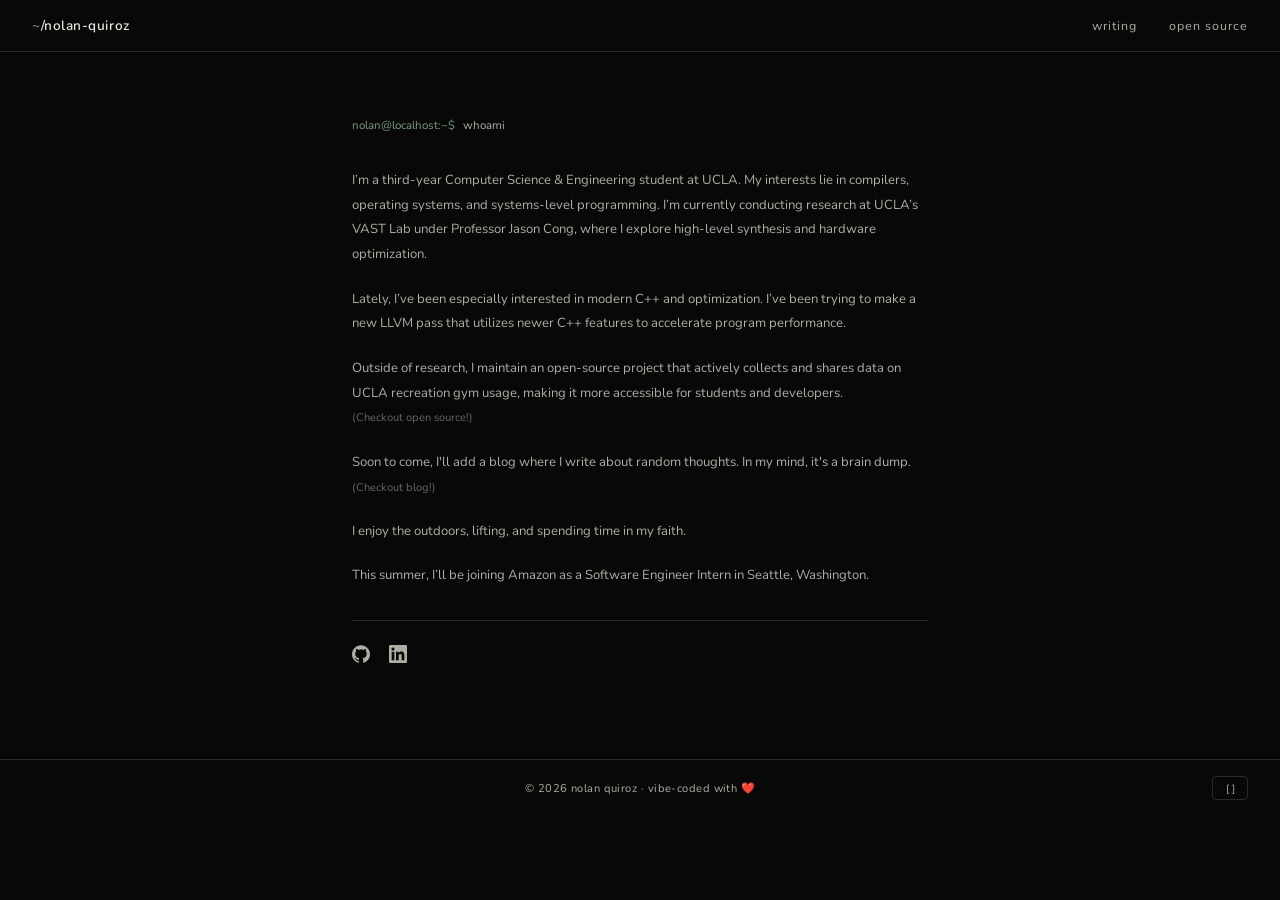
<file: index.html>
<!DOCTYPE html>
<html lang="en" data-theme="dark">
<head>
  <meta charset="UTF-8" />
  <meta name="viewport" content="width=device-width, initial-scale=1.0" />
  <title>Nolan Quiroz</title>
  <link rel="stylesheet" href="style.css?v=3" />
  <link rel="preconnect" href="https://fonts.googleapis.com" />
  <link rel="preconnect" href="https://fonts.gstatic.com" crossorigin />
  <link href="https://fonts.googleapis.com/css2?family=Nunito:wght@300;400;500;600&display=swap" rel="stylesheet" />
  <style>
    .home-nav {
      display: flex;
      align-items: center;
      justify-content: space-between;
      padding: 0 2rem;
      height: 52px;
      border-bottom: 1px solid var(--border);
      position: sticky;
      top: 0;
      background: var(--bg);
      z-index: 100;
    }

    .home-nav-left {
      display: flex;
      align-items: center;
      gap: 1rem;
    }

    .home-nav-name {
      font-family: 'Nunito', sans-serif;
      font-size: 0.85rem;
      font-weight: 600;
      color: var(--text);
      letter-spacing: 0.04em;
    }

    .home-nav-name .tilde {
      color: var(--accent);
    }

    .home-nav-right {
      display: flex;
      align-items: center;
      gap: 2rem;
    }

    .home-nav-right a {
      font-family: 'Nunito', sans-serif;
      font-size: 0.78rem;
      color: var(--text-muted);
      text-decoration: none;
      letter-spacing: 0.08em;
      transition: color 0.15s;
    }

    .home-nav-right a:hover {
      color: var(--text);
    }

    .bio-wrapper {
      max-width: 640px;
      margin: 0 auto;
      padding: 4rem 2rem 6rem;
    }

    .bio-prompt {
      font-family: 'Nunito', sans-serif;
      font-size: 0.72rem;
      color: var(--text-muted);
      margin-bottom: 2rem;
      display: flex;
      align-items: center;
      gap: 0.5rem;
    }

    .bio-prompt::before {
      content: 'nolan@localhost:~$';
      color: var(--accent);
    }

    .bio-body p {
      font-family: 'Nunito', sans-serif;
      font-size: 0.82rem;
      color: var(--text-muted);
      line-height: 1.9;
      margin-bottom: 1.2rem;
    }

    .bio-body p:last-child {
      margin-bottom: 0;
    }

    .bio-body a {
      color: var(--text);
      text-decoration: underline;
      text-underline-offset: 3px;
      text-decoration-color: var(--dim);
      transition: text-decoration-color 0.15s, color 0.15s;
    }

    .bio-body a:hover {
      color: var(--accent);
      text-decoration-color: var(--accent);
      opacity: 1;
    }

    .social-icons {
      display: flex;
      align-items: center;
      gap: 1.2rem;
      margin-top: 2rem;
      padding-top: 1.5rem;
      border-top: 1px solid var(--border);
    }

    .social-icons a {
      color: var(--text-muted);
      transition: color 0.15s;
      display: flex;
      align-items: center;
    }

    .social-icons a:hover {
      color: var(--accent);
      opacity: 1;
    }

    .social-icons svg {
      width: 18px;
      height: 18px;
      fill: currentColor;
    }

    .home-footer {
      position: relative;
      border-top: 1px solid var(--border);
      padding: 1.2rem 2rem;
      text-align: center;
      font-size: 0.7rem;
      color: var(--text-muted);
      font-family: 'Nunito', sans-serif;
      letter-spacing: 0.04em;
    }

    .home-footer #theme-toggle {
      position: absolute;
      right: 2rem;
      top: 50%;
      transform: translateY(-50%);
    }

    .home-footer a {
      color: var(--text-muted);
    }

    .home-footer a:hover {
      color: var(--accent);
      opacity: 1;
    }

    @media (max-width: 640px) {
      .bio-wrapper {
        padding: 2.5rem 1.2rem 5rem;
      }

      .home-nav {
        padding: 0 1.2rem;
      }

      .home-nav-right {
        gap: 1.2rem;
      }
    }
  </style>
  <!-- Generated with favicon.io :O -->
  <link rel="apple-touch-icon" sizes="180x180" href="/image/apple-touch-icon.png">
  <link rel="icon" type="image/png" sizes="32x32" href="/image/favicon-32x32.png">
  <link rel="icon" type="image/png" sizes="16x16" href="/image/favicon-16x16.png">
  <link rel="manifest" href="/image/site.webmanifest">

</head>
<body>
<nav class="home-nav">
  <div class="home-nav-left">
    <span class="home-nav-name"><span class="tilde">~</span>/nolan-quiroz</span>
  </div>
  <div class="home-nav-right">
    <a href="blog.html">writing</a>
    <!-- <a href="projects.html">projects</a>-->
    <a href="opensource.html">open source</a>
  </div>
</nav>

<main class="bio-wrapper">
  <div class="bio-prompt"> whoami</div>
  <div class="bio-body">
    <p>
      I’m a third-year Computer Science &amp; Engineering student at UCLA. My interests lie in compilers, operating systems, and systems-level programming. I’m currently conducting research at UCLA’s VAST Lab under Professor Jason Cong, where I explore high-level synthesis and hardware optimization.
    </p>

    <p>
      Lately, I’ve been especially interested in modern C++ and optimization. I’ve been trying to make a new LLVM pass that utilizes newer C++ features to accelerate program performance.
    </p>

    <p>
      Outside of research, I maintain an open-source project that actively collects and shares data on UCLA recreation gym usage, making it more accessible for students and developers.
      <br>
      <span style="font-size: 0.85em; color: #666;">
    (Checkout open source!)
      </span>
    </p>
   <p>
      Soon to come, I'll add a blog where I write about random thoughts. In my mind, it's a brain dump.
     <span style="font-size: 0.85em; color: #666;">
    (Checkout blog!)
     </span>
   </p>

    <p>
      I enjoy the outdoors, lifting, and spending time in my faith.
    </p>

    <p>
      This summer, I’ll be joining Amazon as a Software Engineer Intern in Seattle, Washington.
    </p>
    <div class="social-icons">
      <a href="https://github.com/nolan2327" target="_blank" aria-label="GitHub" title="GitHub">
        <svg viewBox="0 0 24 24" xmlns="http://www.w3.org/2000/svg">
          <path d="M12 .297c-6.63 0-12 5.373-12 12 0 5.303 3.438 9.8 8.205 11.385.6.113.82-.258.82-.577 0-.285-.01-1.04-.015-2.04-3.338.724-4.042-1.61-4.042-1.61C4.422 18.07 3.633 17.7 3.633 17.7c-1.087-.744.084-.729.084-.729 1.205.084 1.838 1.236 1.838 1.236 1.07 1.835 2.809 1.305 3.495.998.108-.776.417-1.305.76-1.605-2.665-.3-5.466-1.332-5.466-5.93 0-1.31.465-2.38 1.235-3.22-.135-.303-.54-1.523.105-3.176 0 0 1.005-.322 3.3 1.23.96-.267 1.98-.399 3-.405 1.02.006 2.04.138 3 .405 2.28-1.552 3.285-1.23 3.285-1.23.645 1.653.24 2.873.12 3.176.765.84 1.23 1.91 1.23 3.22 0 4.61-2.805 5.625-5.475 5.92.42.36.81 1.096.81 2.22 0 1.606-.015 2.896-.015 3.286 0 .315.21.69.825.57C20.565 22.092 24 17.592 24 12.297c0-6.627-5.373-12-12-12"/>
        </svg>
      </a>
      <a href="https://linkedin.com/in/nolanquiroz" target="_blank" aria-label="LinkedIn" title="LinkedIn">
        <svg viewBox="0 0 24 24" xmlns="http://www.w3.org/2000/svg">
          <path d="M20.447 20.452h-3.554v-5.569c0-1.328-.027-3.037-1.852-3.037-1.853 0-2.136 1.445-2.136 2.939v5.667H9.351V9h3.414v1.561h.046c.477-.9 1.637-1.85 3.37-1.85 3.601 0 4.267 2.37 4.267 5.455v6.286zM5.337 7.433a2.062 2.062 0 0 1-2.063-2.065 2.064 2.064 0 1 1 2.063 2.065zm1.782 13.019H3.555V9h3.564v11.452zM22.225 0H1.771C.792 0 0 .774 0 1.729v20.542C0 23.227.792 24 1.771 24h20.451C23.2 24 24 23.227 24 22.271V1.729C24 .774 23.2 0 22.222 0h.003z"/>
        </svg>
      </a>
    </div>
  </div>
</main>

<footer class="home-footer">
  <p>© 2026 nolan quiroz · vibe-coded with ❤️ <a href="https://pages.github.com" target="_blank"></a></p>
  <button id="theme-toggle" aria-label="Toggle theme"></button>
</footer>

<script src="main.js"></script>
</body>
</html>
</file>
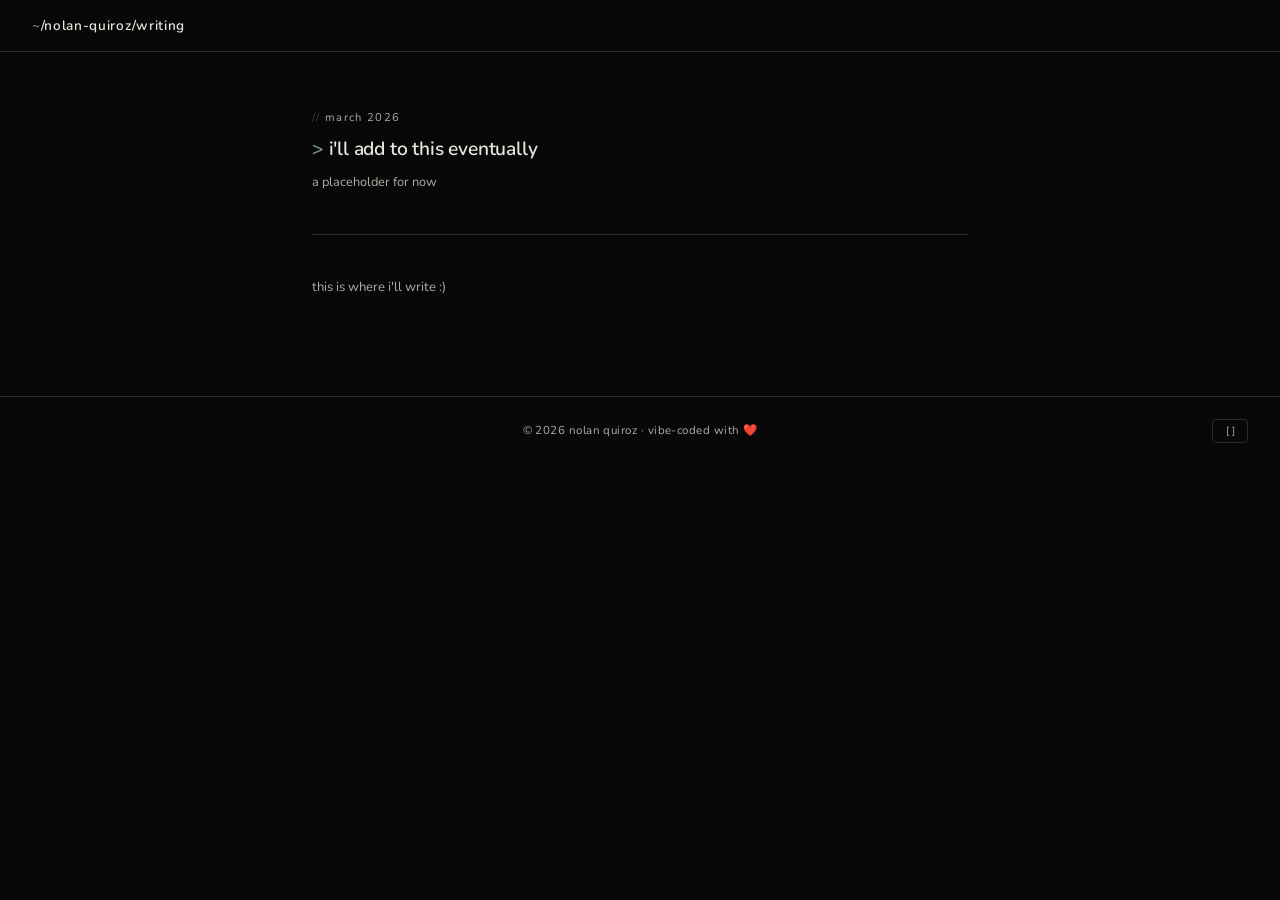
<file: blog/add_eventually/index.html>
<!DOCTYPE html>
<html lang="en" data-theme="dark">
<head>
  <meta charset="UTF-8" />
  <meta name="viewport" content="width=device-width, initial-scale=1.0" />
  <title>i'll add to this eventually — nolan quiroz</title>

  <link rel="stylesheet" href="../../style.css" />

  <link rel="preconnect" href="https://fonts.googleapis.com" />
  <link rel="preconnect" href="https://fonts.gstatic.com" crossorigin />
  <link href="https://fonts.googleapis.com/css2?family=Nunito:wght@300;400;500;600&display=swap" rel="stylesheet" />
</head>

<body>

<nav>
  <a href="../../blog.html" class="nav-logo">
    <span style="color:var(--accent)">~</span>/nolan-quiroz/writing
  </a>
</nav>

<main class="page">

  <p class="label">march 2026</p>
  <h1 class="page-title">i'll add to this eventually</h1>
  <p class="page-subtitle">a placeholder for now</p>

  <hr class="divider" />

  <section style="max-width: 600px;">
    <p style="color:var(--text-muted); font-size:0.82rem; line-height:1.9; font-family:'Nunito', sans-serif;">
      this is where i'll write :)
    </p>

  </section>

</main>

<footer>
  <p>© 2026 nolan quiroz · vibe-coded with ❤️</p>
  <button id="theme-toggle" aria-label="Toggle theme"></button>
</footer>

<script src="../../main.js"></script>
</body>
</html>
</file>
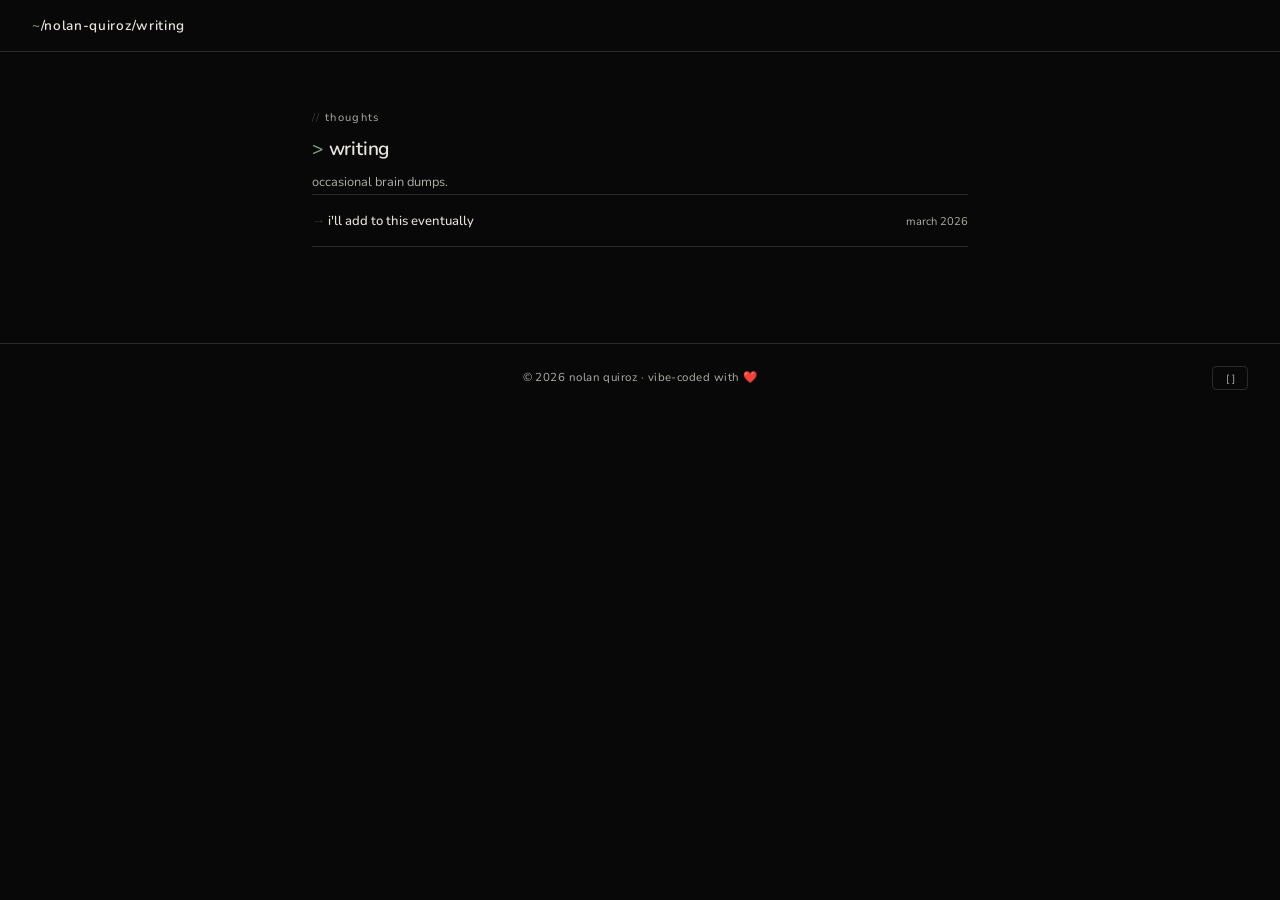
<file: blog.html>
<!DOCTYPE html>
<html lang="en" data-theme="dark">
<head>
  <meta charset="UTF-8" />
  <meta name="viewport" content="width=device-width, initial-scale=1.0" />
  <title>writing — nolan quiroz</title>

  <link rel="stylesheet" href="style.css?v=3" />

  <link rel="preconnect" href="https://fonts.googleapis.com" />
  <link rel="preconnect" href="https://fonts.gstatic.com" crossorigin />
  <link href="https://fonts.googleapis.com/css2?family=Nunito:wght@300;400;500;600&display=swap" rel="stylesheet" />

  <!-- favicon -->
  <link rel="apple-touch-icon" sizes="180x180" href="image/apple-touch-icon.png">
  <link rel="icon" type="image/png" sizes="32x32" href="image/favicon-32x32.png">
  <link rel="icon" type="image/png" sizes="16x16" href="image/favicon-16x16.png">
  <link rel="manifest" href="image/site.webmanifest">
</head>

<body>

<!-- SAME NAV AS OPEN SOURCE -->
<nav>
  <a href="index.html" class="nav-logo">
    <span style="color:var(--accent)">~</span>/nolan-quiroz/writing
  </a>
</nav>

<main class="page">

  <p class="label">thoughts</p>
  <h1 class="page-title">writing</h1>
  <p class="page-subtitle">occasional brain dumps.</p>

  <!-- <hr class="divider" /> -->

  <div class="post-list">

<!--    Let this serve as a structure for following entries-->
    <a href="blog/add_eventually/index.html" class="post-item">
    <span class="post-title">i'll add to this eventually</span>
    <span class="post-date">march 2026</span>
    </a>

  </div>

</main>

<footer>
  <p>© 2026 nolan quiroz · vibe-coded with ❤️</p>
  <button id="theme-toggle" aria-label="Toggle theme"></button>
</footer>

<script src="main.js"></script>
</body>
</html>
</file>
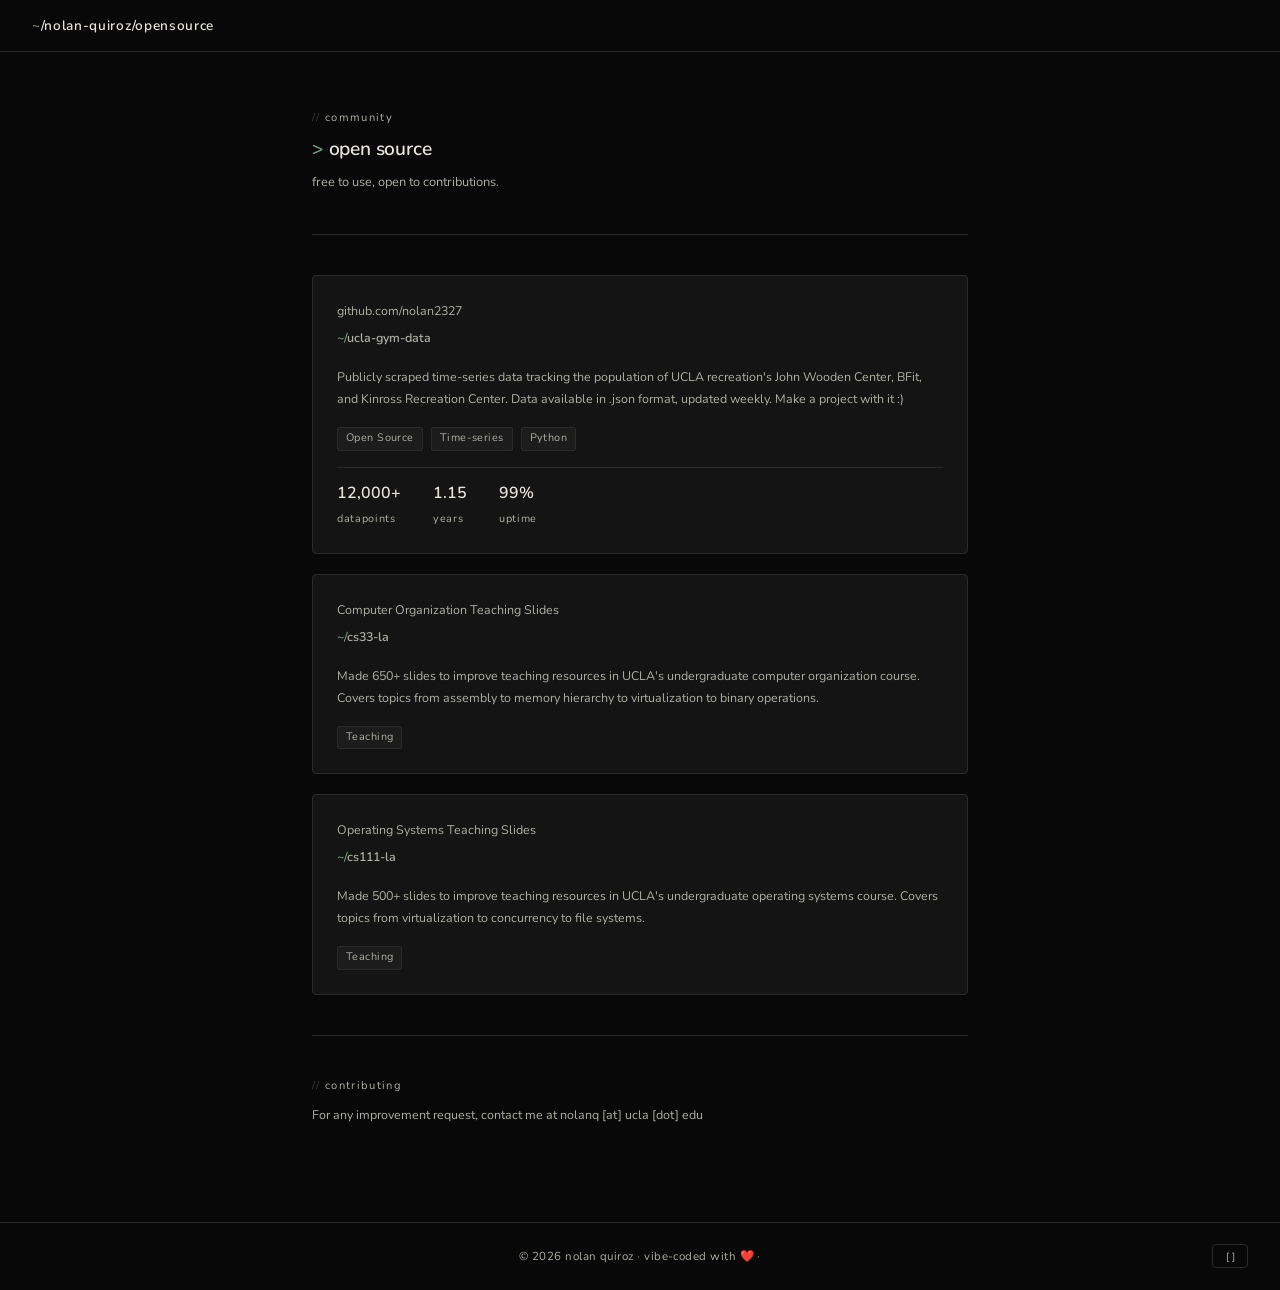
<file: opensource.html>
<!DOCTYPE html>
<html lang="en" data-theme="dark">
<head>
  <meta charset="UTF-8" />
  <meta name="viewport" content="width=device-width, initial-scale=1.0" />
  <title>open source — nolan quiroz</title>
  <link rel="stylesheet" href="style.css?v=3" />
  <link rel="preconnect" href="https://fonts.googleapis.com" />
  <link rel="preconnect" href="https://fonts.gstatic.com" crossorigin />
  <link href="https://fonts.googleapis.com/css2?family=Nunito:wght@300;400;500;600&display=swap" rel="stylesheet" />

  <!-- Generated with favicon.io :O -->
  <link rel="apple-touch-icon" sizes="180x180" href="image/apple-touch-icon.png">
  <link rel="icon" type="image/png" sizes="32x32" href="image/favicon-32x32.png">
  <link rel="icon" type="image/png" sizes="16x16" href="image/favicon-16x16.png">
  <link rel="manifest" href="image/site.webmanifest">
</head>

<body>

<nav>
  <a href="index.html" class="nav-logo"><span style="color:var(--accent)">~</span>/nolan-quiroz/opensource</a>
</nav>

<main class="page">

  <p class="label">community</p>
  <h1 class="page-title">open source</h1>
  <p class="page-subtitle">free to use, open to contributions.</p>

  <hr class="divider" />

  <a href="https://github.com/nolan2327/ucla-gym-data" target="_blank" class="oss-hero">
    <div class="oss-hero-top">
      <div>
        <p class="oss-repo-path">github.com/nolan2327</p>
        <p class="oss-repo-name">ucla-gym-data</p>
      </div>
    </div>

    <p>
      Publicly scraped time-series data tracking the population of UCLA recreation's
      John Wooden Center, BFit, and Kinross Recreation Center. Data available in
      .json format, updated weekly. Make a project with it :)
    </p>

    <div class="project-meta" style="flex-wrap:wrap; gap:0.5rem;">
      <span class="tag">Open Source</span>
      <span class="tag">Time-series</span>
      <span class="tag">Python</span>
    </div>

    <!--    These were cool but it's such a new thing-->
    <div class="oss-stats">
      <div class="oss-stat">
        <span>12,000+</span>
        <span>datapoints</span>
      </div>
      <div class="oss-stat">
        <span>1.15</span>
        <span>years</span>
      </div>
      <div class="oss-stat">
        <span>99%</span>
        <span>uptime</span>
      </div>
    </div>
  </a>

  <a href="https://drive.google.com/drive/folders/1ndtBdD84n2MkIwSyGzdMaVcl4__UjaXz?usp=share_link" target="_blank" class="oss-hero">
    <div class="oss-hero-top">
      <div>
        <p class="oss-repo-path">Computer Organization Teaching Slides</p>
        <p class="oss-repo-name">cs33-la</p>
      </div>
    </div>

    <p>
      Made 650+ slides to improve teaching resources in UCLA's undergraduate computer organization course.
      Covers topics from assembly to memory hierarchy to virtualization to binary operations.
    </p>

    <div class="project-meta" style="flex-wrap:wrap; gap:0.5rem;">
      <span class="tag">Teaching</span>
<!--      <span class="tag">Time-series</span>-->
<!--      <span class="tag">Python</span>-->
    </div>
  </a>

  <a href="https://drive.google.com/drive/folders/1RF4wOdStDai1vHcHpGR7EtvSnb5WQzyP?usp=share_link" target="_blank" class="oss-hero">
    <div class="oss-hero-top">
      <div>
        <p class="oss-repo-path">Operating Systems Teaching Slides</p>
        <p class="oss-repo-name">cs111-la</p>
      </div>
    </div>

    <p>
      Made 500+ slides to improve teaching resources in UCLA's undergraduate operating systems course.
      Covers topics from virtualization to concurrency to file systems.
    </p>

    <div class="project-meta" style="flex-wrap:wrap; gap:0.5rem;">
      <span class="tag">Teaching</span>
    </div>
  </a>

  <hr class="divider" />

  <section>
    <p class="label">contributing</p>
    <p style="color:var(--text-muted); font-size:0.78rem; font-family:'Nunito', sans-serif; line-height:1.85; max-width:520px; margin-top:0.5rem;">
      For any improvement request, contact me at nolanq [at] ucla [dot] edu
    </p>
  </section>

</main>

<footer>
  <p>© 2026 nolan quiroz · vibe-coded with ❤️ · <a href="https://pages.github.com" target="_blank"></a></p>
  <button id="theme-toggle" aria-label="Toggle theme"></button>
</footer>

<script src="main.js"></script>
</body>
</html>
</file>
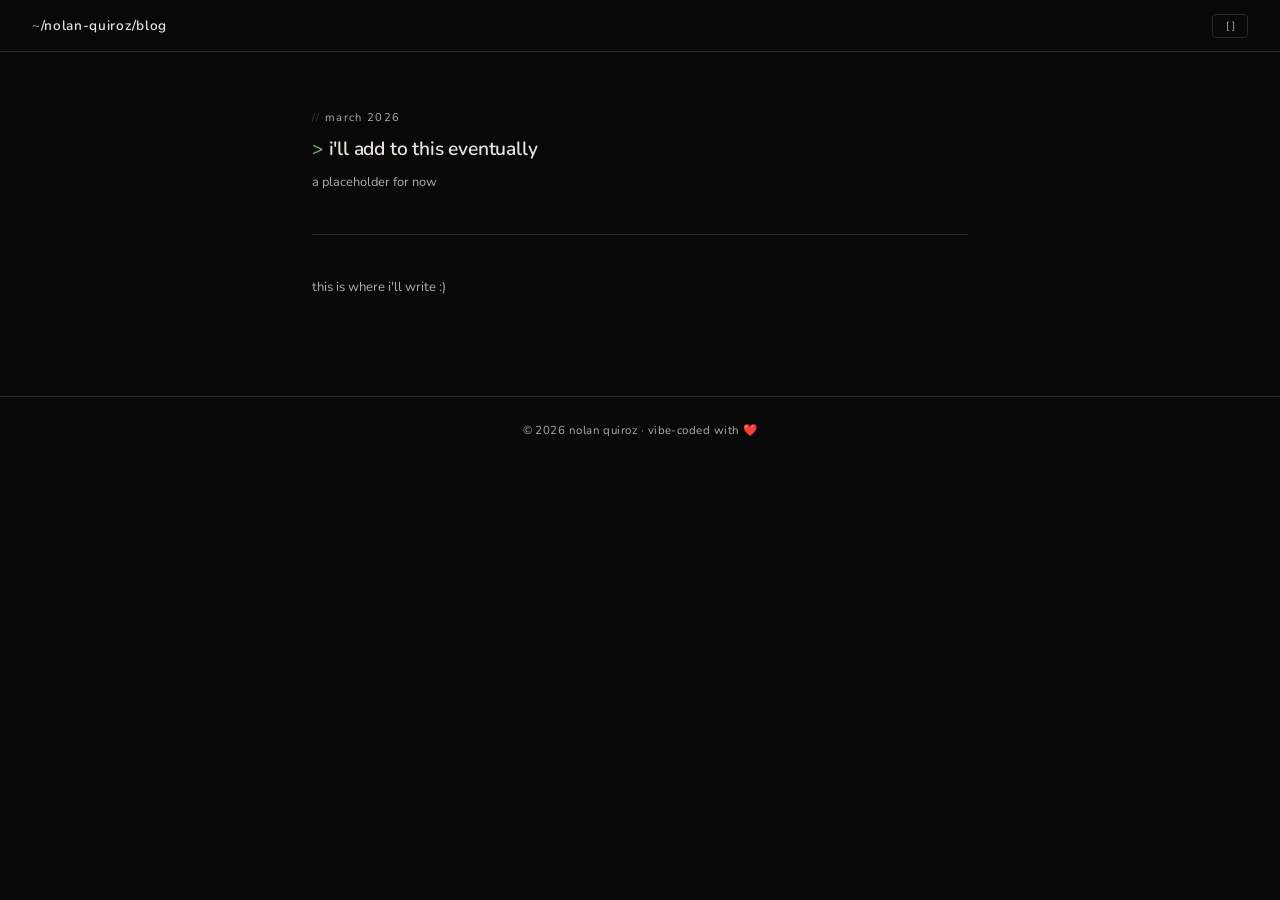
<file: blog/add_eventually.html>
<!DOCTYPE html>
<html lang="en" data-theme="dark">
<head>
  <meta charset="UTF-8" />
  <meta name="viewport" content="width=device-width, initial-scale=1.0" />
  <title>i'll add to this eventually — nolan quiroz</title>

  <link rel="stylesheet" href="../style.css" />

  <link rel="preconnect" href="https://fonts.googleapis.com" />
  <link rel="preconnect" href="https://fonts.gstatic.com" crossorigin />
  <link href="https://fonts.googleapis.com/css2?family=Nunito:wght@300;400;500;600&display=swap" rel="stylesheet" />
</head>

<body>

<nav>
  <a href="../blog.html" class="nav-logo">
    <span style="color:var(--accent)">~</span>/nolan-quiroz/blog
  </a>
  <button id="theme-toggle" aria-label="Toggle theme"></button>
</nav>

<main class="page">

  <p class="label">march 2026</p>
  <h1 class="page-title">i'll add to this eventually</h1>
  <p class="page-subtitle">a placeholder for now</p>

  <hr class="divider" />

  <section style="max-width: 600px;">
    <p style="color:var(--text-muted); font-size:0.82rem; line-height:1.9; font-family:'Nunito', sans-serif;">
      this is where i'll write :)
    </p>

  </section>

</main>

<footer>
  <p>© 2026 nolan quiroz · vibe-coded with ❤️</p>
</footer>

<script src="../main.js"></script>
</body>
</html>
</file>
<file: style.css>
/* ── Variables ── */
:root {
  --text:       #e8e4dc;  /* was #d4d0c8 — brighter main text */
  --text-muted: #aeaea4;  /* was #6a6a6a — more readable secondary text */
  --bg:         #080808;  /* was #0d0d0d — deeper background for more contrast */
  --bg2:        #141414;
  --bg3:        #1c1c1c;
  --border:     #2a2a2a;
  --accent:     #7a9e7e;
  --accent2:    #5a7a8a;
  --dim:        #3a3a3a;
  --radius:     4px;
  --nav-h:      52px;
  --sans:       'Inter', system-ui, sans-serif;
}

[data-theme="light"] {
  --bg2:        #ebebeb;
  --bg3:        #e0e0da;
  --border:     #cccccc;
  --accent:     #3a6e3e;
  --accent2:    #2a5a6a;
  --dim:        #bbbbbb;
  --text:       #0a0a0a;  /* was #1a1a1a — closer to true black */
  --text-muted: #31312e;  /* was #777770 — much darker secondary text */
  --bg:         #fafaf6;  /* was #f5f5f0 — closer to true white */
}

/* ── Reset ── */
*, *::before, *::after { box-sizing: border-box; margin: 0; padding: 0; }
html { scroll-behavior: smooth; }

body {
  font-family: 'Nunito', sans-serif;
  background: var(--bg);
  color: var(--text);
  min-height: 100vh;
  font-size: 13px;
  line-height: 1.7;
  transition: background 0.2s, color 0.2s;
  -webkit-font-smoothing: antialiased;
}

a { color: var(--accent); text-decoration: none; transition: opacity 0.15s; }
a:hover { opacity: 0.7; }
img { max-width: 100%; display: block; }

/* ── Nav ── */
nav {
  position: sticky;
  top: 0;
  z-index: 100;
  height: var(--nav-h);
  background: var(--bg);
  border-bottom: 1px solid var(--border);
  display: flex;
  align-items: center;
  justify-content: space-between;
  padding: 0 2rem;
}

.nav-logo {
  font-family: 'Nunito', sans-serif;
  font-size: 0.85rem;
  font-weight: 600;
  color: var(--text);
  letter-spacing: 0.05em;
}

.nav-logo span {
  color: var(--accent);
}

.nav-links {
  display: flex;
  align-items: center;
  gap: 2rem;
  list-style: none;
}

.nav-links a {
  font-family: 'Nunito', sans-serif;
  color: var(--text-muted);
  font-size: 0.78rem;
  letter-spacing: 0.08em;
  text-transform: lowercase;
  transition: color 0.15s;
}

.nav-links a:hover,
.nav-links a.active {
  color: var(--text);
  opacity: 1;
}

/* ── Theme Toggle ── */
#theme-toggle {
  background: transparent;
  border: 1px solid var(--border);
  border-radius: var(--radius);
  width: 36px;
  height: 24px;
  cursor: pointer;
  font-family: 'Nunito', sans-serif;
  font-size: 0.65rem;
  color: var(--text-muted);
  transition: border-color 0.15s, color 0.15s;
  letter-spacing: 0;
  display: flex;
  align-items: center;
  justify-content: center;
}

#theme-toggle::before {
  content: '[ ]';
}

[data-theme="light"] #theme-toggle::before {
  content: '[■]';
}

#theme-toggle:hover {
  border-color: var(--text-muted);
  color: var(--text);
}

/* ── Page wrapper ── */
.page {
  max-width: 720px;
  margin: 0 auto;
  padding: 3.5rem 2rem 6rem;
}

/* ── Section label / prompt line ── */
.label {
  font-size: 0.7rem;
  letter-spacing: 0.12em;
  text-transform: lowercase;
  color: var(--text-muted);
  margin-bottom: 0.4rem;
  font-family: 'Nunito', sans-serif;
}

.label::before {
  content: '// ';
  color: var(--dim);
}

/* ── Divider ── */
.divider {
  border: none;
  border-top: 1px solid var(--border);
  margin: 2.5rem 0;
}

/* ── Page titles ── */
.page-title {
  font-family: 'Nunito', sans-serif;
  font-size: 1.2rem;
  font-weight: 600;
  letter-spacing: -0.01em;
  margin-bottom: 0.4rem;
  color: var(--text);
}

.page-title::before {
  content: '> ';
  color: var(--accent);
}

.page-subtitle {
  font-size: 0.8rem;
  color: var(--text-muted);
  font-family: 'Nunito', sans-serif;
}

/* ── Projects ── */
.projects-grid {
  display: flex;
  flex-direction: column;
  gap: 0;
}

.project-card {
  padding: 1.4rem 0;
  border-bottom: 1px solid var(--border);
  transition: background 0.15s;
}

.project-card:first-child {
  border-top: 1px solid var(--border);
}

.project-card-header {
  display: flex;
  justify-content: space-between;
  align-items: baseline;
  margin-bottom: 0.5rem;
}

.project-card h3 {
  font-family: 'Nunito', sans-serif;
  font-size: 0.88rem;
  font-weight: 600;
  color: var(--text);
  letter-spacing: 0.02em;
}

.project-card h3::before {
  content: '$ ';
  color: var(--accent);
}

.project-links {
  display: flex;
  gap: 1rem;
}

.project-link {
  font-size: 0.72rem;
  color: var(--text-muted);
  font-family: 'Nunito', sans-serif;
  letter-spacing: 0.05em;
  transition: color 0.15s;
}

.project-link:hover {
  color: var(--accent);
  opacity: 1;
}

.project-desc {
  font-family: 'Nunito', sans-serif;
  font-size: 0.78rem;
  color: var(--text-muted);
  margin-bottom: 0.8rem;
  line-height: 1.75;
  max-width: 560px;
}

.project-meta {
  display: flex;
  align-items: center;
  gap: 0.75rem;
  flex-wrap: wrap;
}

.lang-dot {
  width: 8px;
  height: 8px;
  border-radius: 50%;
  display: inline-block;
  flex-shrink: 0;
}

.lang-label {
  font-family: 'Nunito', sans-serif;
  font-size: 0.72rem;
  color: var(--text-muted);
}

.tag {
  background: var(--bg3);
  border: 1px solid var(--border);
  border-radius: 2px;
  padding: 0.1rem 0.5rem;
  font-size: 0.68rem;
  color: var(--text-muted);
  font-family: 'Nunito', sans-serif;
  letter-spacing: 0.04em;
}

/* ── Blog ── */
.post-list {
  display: flex;
  flex-direction: column;
}

.post-item {
  display: flex;
  justify-content: space-between;
  align-items: baseline;
  padding: 0.9rem 0;
  border-bottom: 1px solid var(--border);
  gap: 1rem;
  text-decoration: none;
  color: inherit;
  transition: background 0.1s;
}

.post-item:first-child {
  border-top: 1px solid var(--border);
}

.post-item:hover .post-title { color: var(--accent); }
.post-item:hover { opacity: 1; }

.post-title {
  font-family: 'Nunito', sans-serif;
  font-size: 0.82rem;
  font-weight: 500;
  color: var(--text);
  transition: color 0.15s;
}

.post-title::before {
  content: '→ ';
  color: var(--dim);
}

.post-date {
  font-family: 'Nunito', sans-serif;
  font-size: 0.7rem;
  color: var(--text-muted);
  white-space: nowrap;
  flex-shrink: 0;
}

/* ── Blog post ── */
.post-header {
  margin-bottom: 2.5rem;
}

.post-header h1 {
  font-family: 'Nunito', sans-serif;
  font-size: 1.1rem;
  font-weight: 600;
  line-height: 1.4;
  margin: 0.5rem 0 0.6rem;
  color: var(--text);
}

.post-header h1::before {
  content: '# ';
  color: var(--accent);
}

.post-header .post-date {
  font-size: 0.72rem;
}

.back-link {
  display: inline-flex;
  align-items: center;
  gap: 0.4rem;
  font-size: 0.75rem;
  color: var(--text-muted);
  margin-bottom: 2rem;
  font-family: 'Nunito', sans-serif;
  transition: color 0.15s;
}

.back-link:hover { color: var(--accent); opacity: 1; }

.post-body {
  font-family: 'Nunito', sans-serif;
  color: var(--text-muted);
  font-size: 0.82rem;
  line-height: 1.9;
}

.post-body p { margin-bottom: 1.2rem; }

.post-body h2 {
  font-family: 'Nunito', sans-serif;
  color: var(--text);
  font-size: 0.9rem;
  font-weight: 600;
  margin: 2rem 0 0.75rem;
  letter-spacing: 0.02em;
}

.post-body h2::before {
  content: '## ';
  color: var(--accent);
}

.post-body code {
  background: var(--bg3);
  border: 1px solid var(--border);
  border-radius: 2px;
  padding: 0.1em 0.4em;
  font-size: 0.9em;
  color: var(--accent);
  font-family: 'Nunito', sans-serif;
}

.post-body em {
  color: var(--text);
  font-style: italic;
}

/* ── Open Source ── */
.oss-hero {
  background: var(--bg2);
  border: 1px solid var(--border);
  border-radius: var(--radius);
  padding: 1.5rem;
  display: flex;
  flex-direction: column;
  gap: 1rem;
  transition: border-color 0.15s;
  text-decoration: none;
  color: inherit;
  margin-bottom: 1.25rem;
}

.oss-hero:hover {
  border-color: var(--accent);
  opacity: 1;
}

.oss-hero-top {
  display: flex;
  align-items: flex-start;
  gap: 1rem;
}

.oss-repo-name {
  font-family: 'Nunito', sans-serif;
  font-size: 0.88rem;
  font-weight: 600;
  color: var(--text);
}

.oss-repo-name::before {
  content: '~/';
  color: var(--accent);
}

.oss-repo-path {
  font-size: 0.7rem;
  color: var(--text-muted);
  margin-bottom: 0.3rem;
}

.oss-hero p {
  font-size: 0.78rem;
  color: var(--text-muted);
  line-height: 1.8;
  font-family: 'Nunito', sans-serif;
}

.oss-stats {
  display: flex;
  gap: 2rem;
  flex-wrap: wrap;
  padding-top: 0.75rem;
  border-top: 1px solid var(--border);
}

.oss-stat span:first-child {
  display: block;
  font-size: 1rem;
  font-weight: 600;
  color: var(--text);
  font-family: 'Nunito', sans-serif;
}

.oss-stat span:last-child {
  font-size: 0.68rem;
  color: var(--text-muted);
  letter-spacing: 0.06em;
  font-family: 'Nunito', sans-serif;
}

/* ── Btn ── */
.btn {
  display: inline-flex;
  align-items: center;
  gap: 0.4rem;
  padding: 0.4rem 0.9rem;
  border-radius: var(--radius);
  font-size: 0.75rem;
  font-weight: 500;
  font-family: 'Nunito', sans-serif;
  border: 1px solid transparent;
  cursor: pointer;
  transition: all 0.15s;
  letter-spacing: 0.04em;
}

.btn-primary {
  background: transparent;
  border-color: var(--accent);
  color: var(--accent);
}

.btn-primary:hover { background: var(--accent); color: var(--bg); opacity: 1; }

/* ── Footer ── */
footer {
  border-top: 1px solid var(--border);
  padding: 1.5rem 2rem;
  text-align: center;
  font-size: 0.72rem;
  color: var(--text-muted);
  font-family: 'Nunito', sans-serif;
  letter-spacing: 0.04em;
}

footer:has(#theme-toggle) {
  position: relative;
}

footer:has(#theme-toggle) #theme-toggle {
  position: absolute;
  right: 2rem;
  top: 50%;
  transform: translateY(-50%);
}

footer a { color: var(--text-muted); }
footer a:hover { color: var(--accent); opacity: 1; }

/* ── Responsive ── */
@media (max-width: 620px) {
  nav { padding: 0 1.2rem; }
  .page { padding: 2rem 1.2rem 5rem; }
  .nav-links { gap: 1.2rem; }
  .nav-links a { font-size: 0.72rem; }
}
</file>
